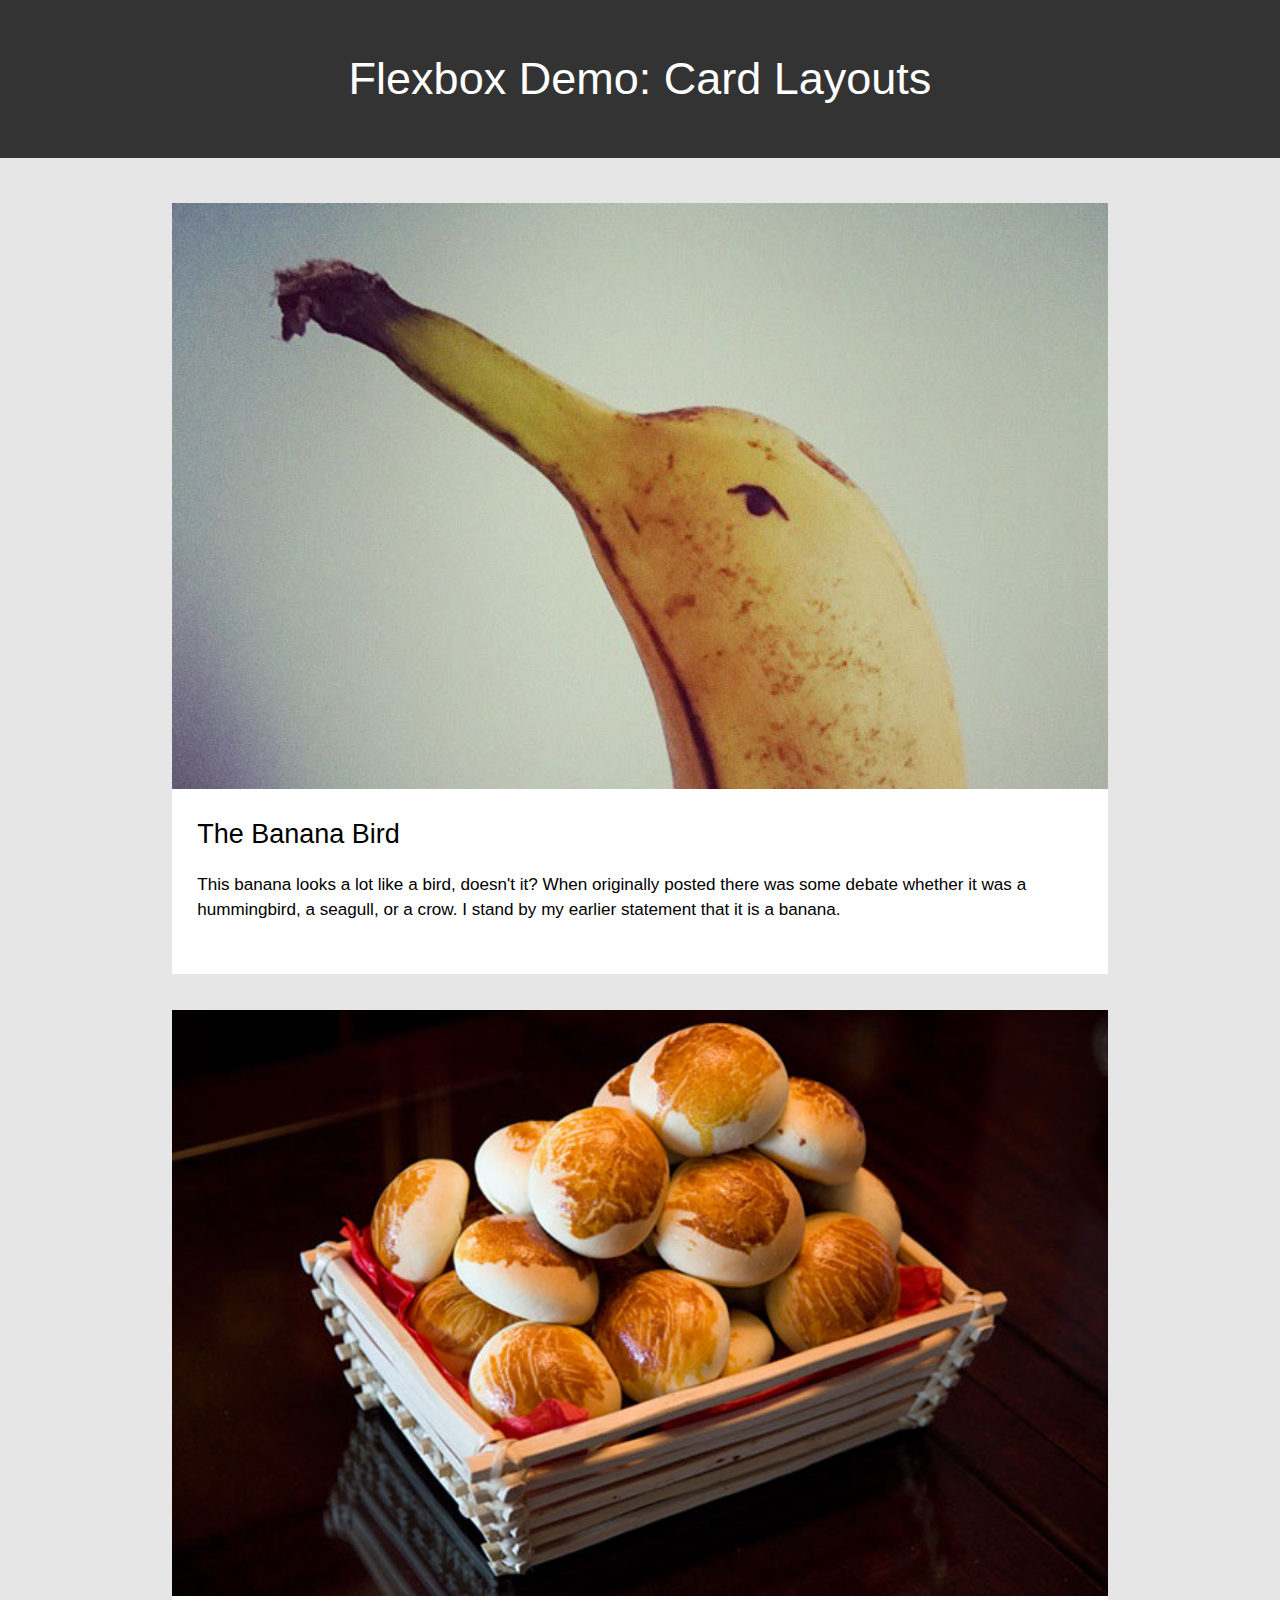
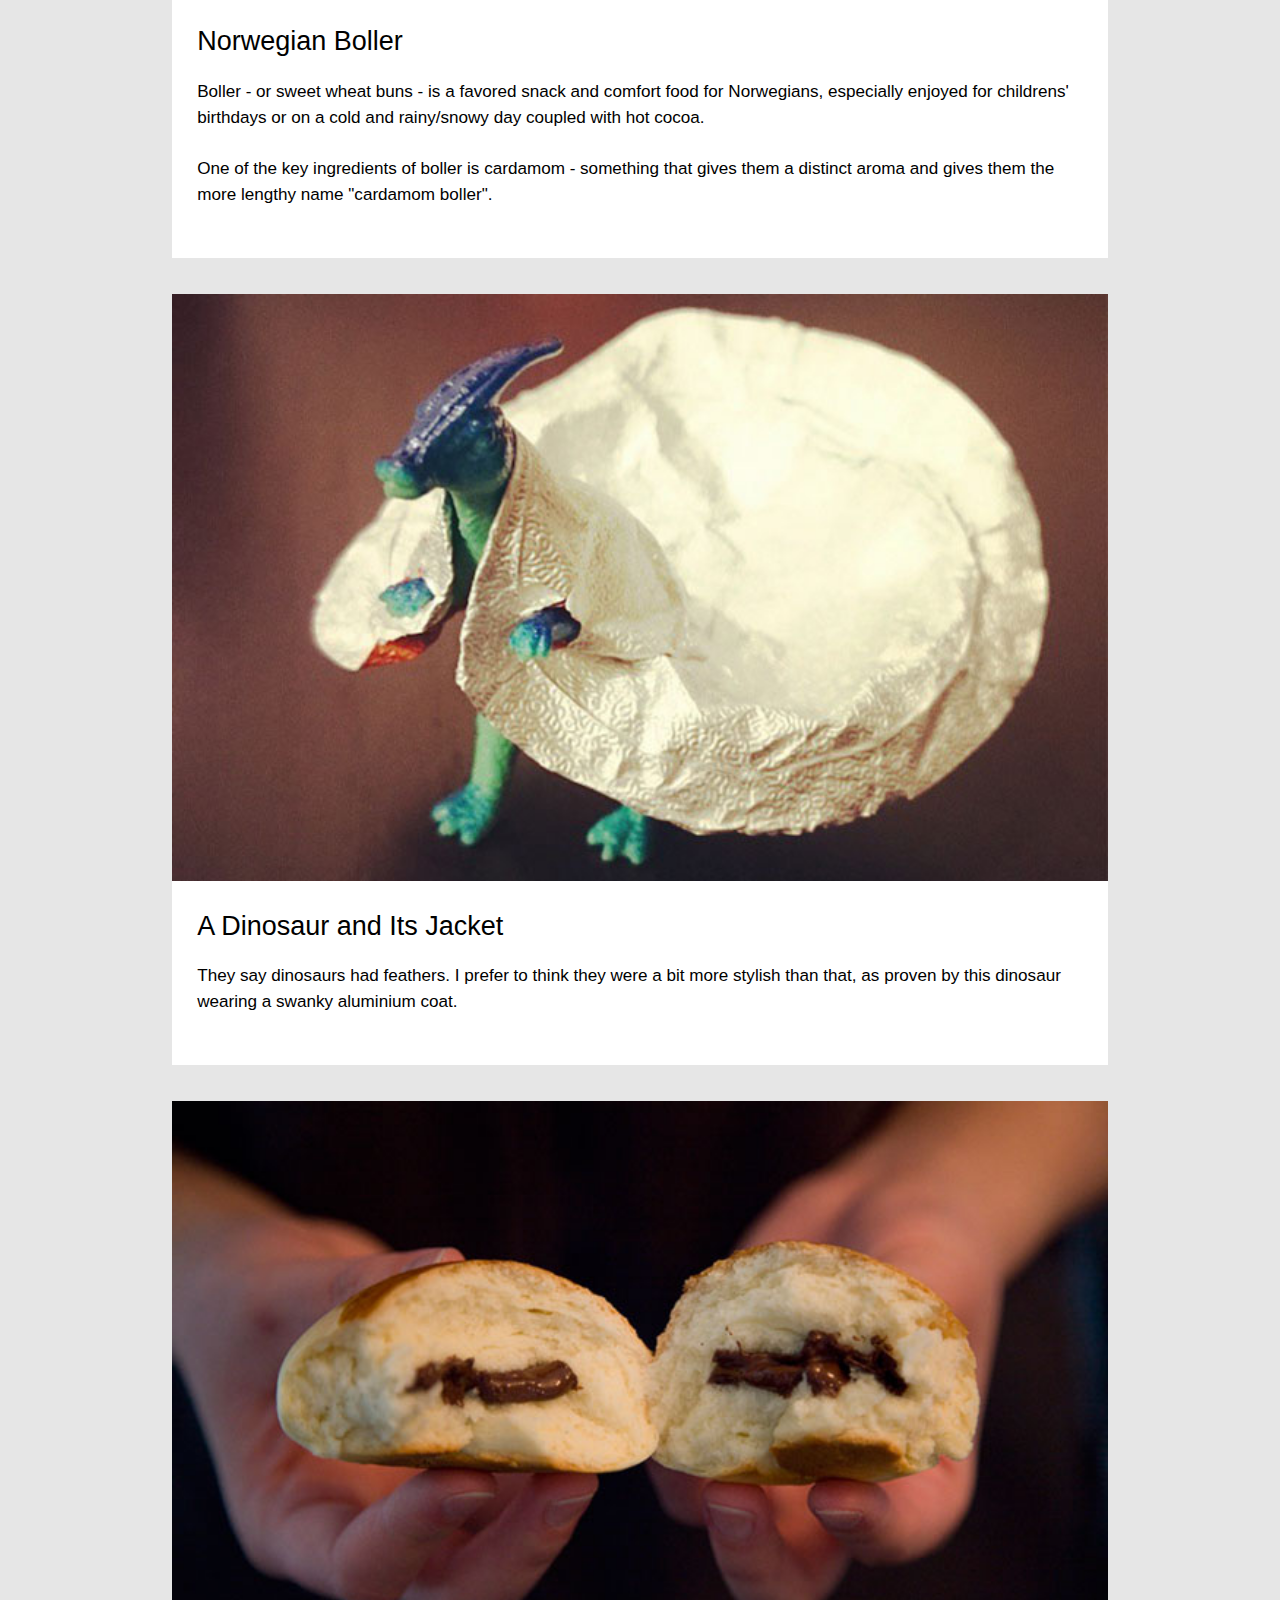
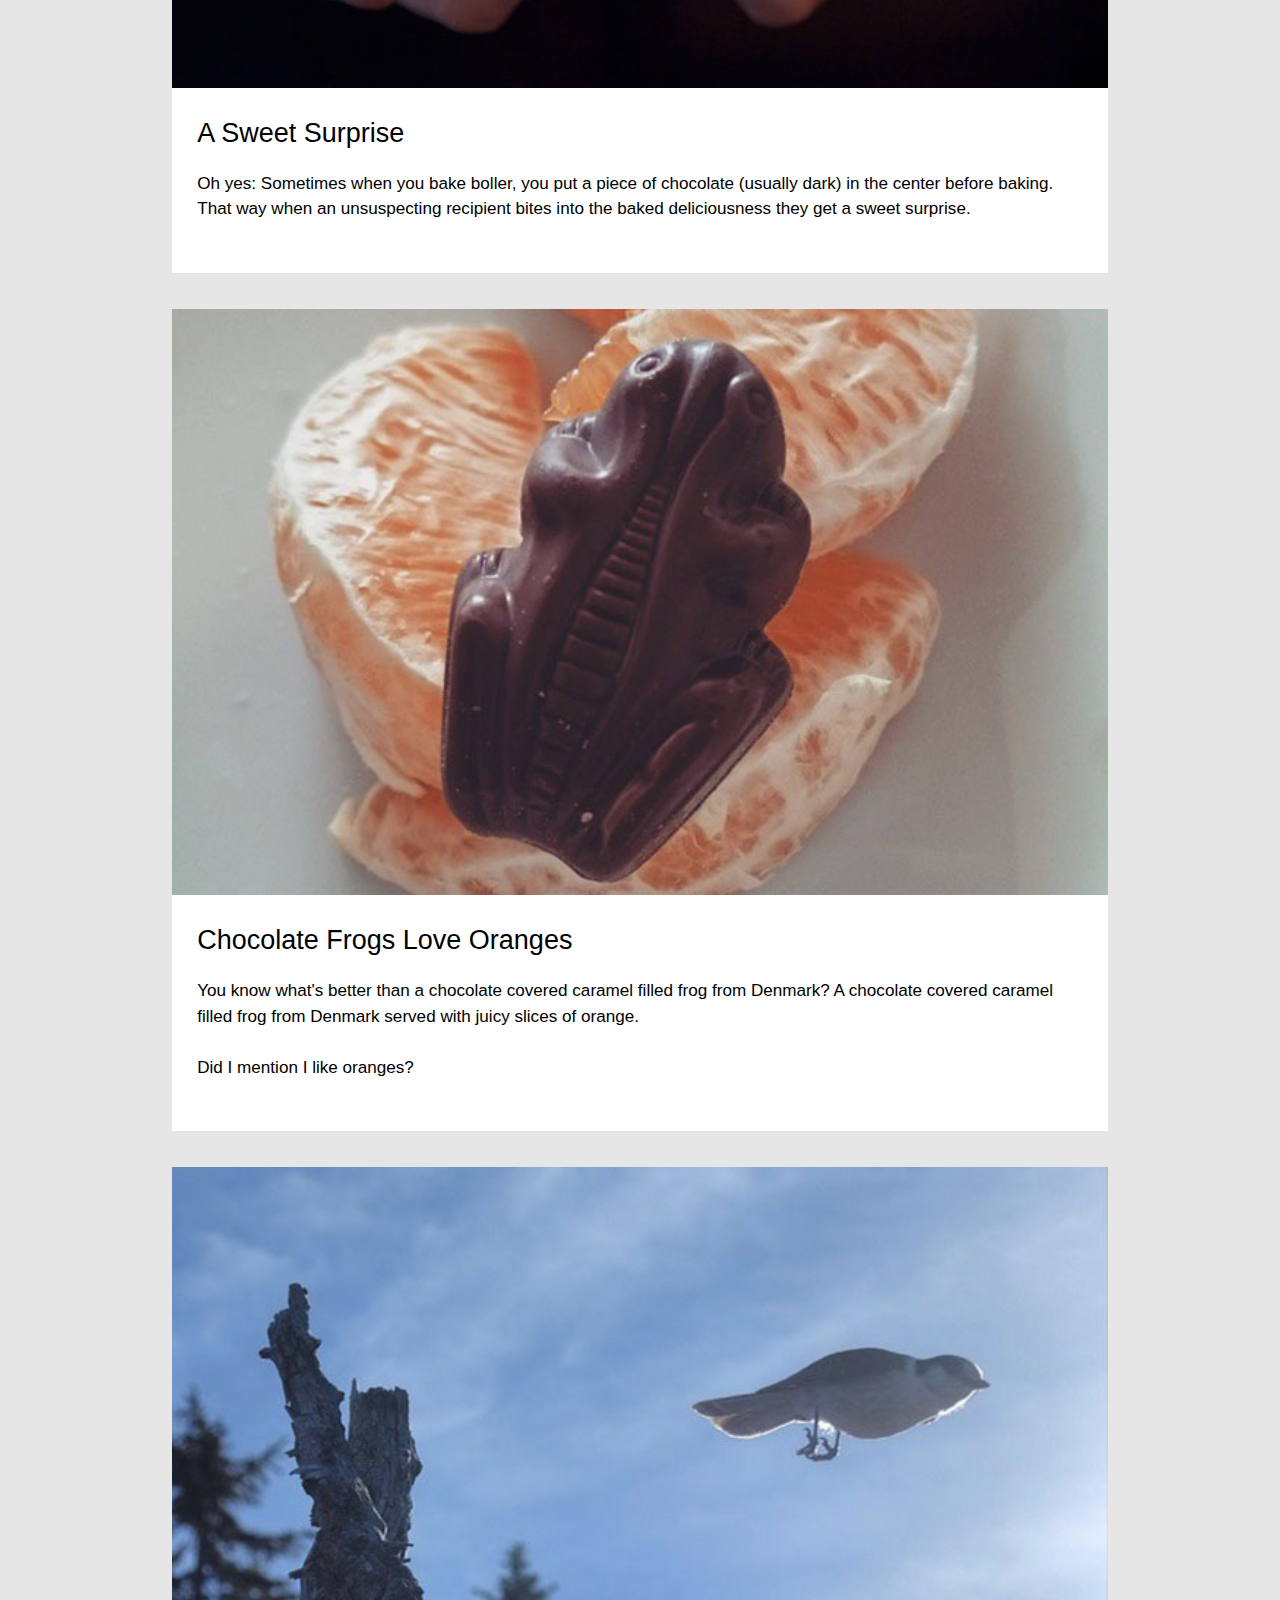
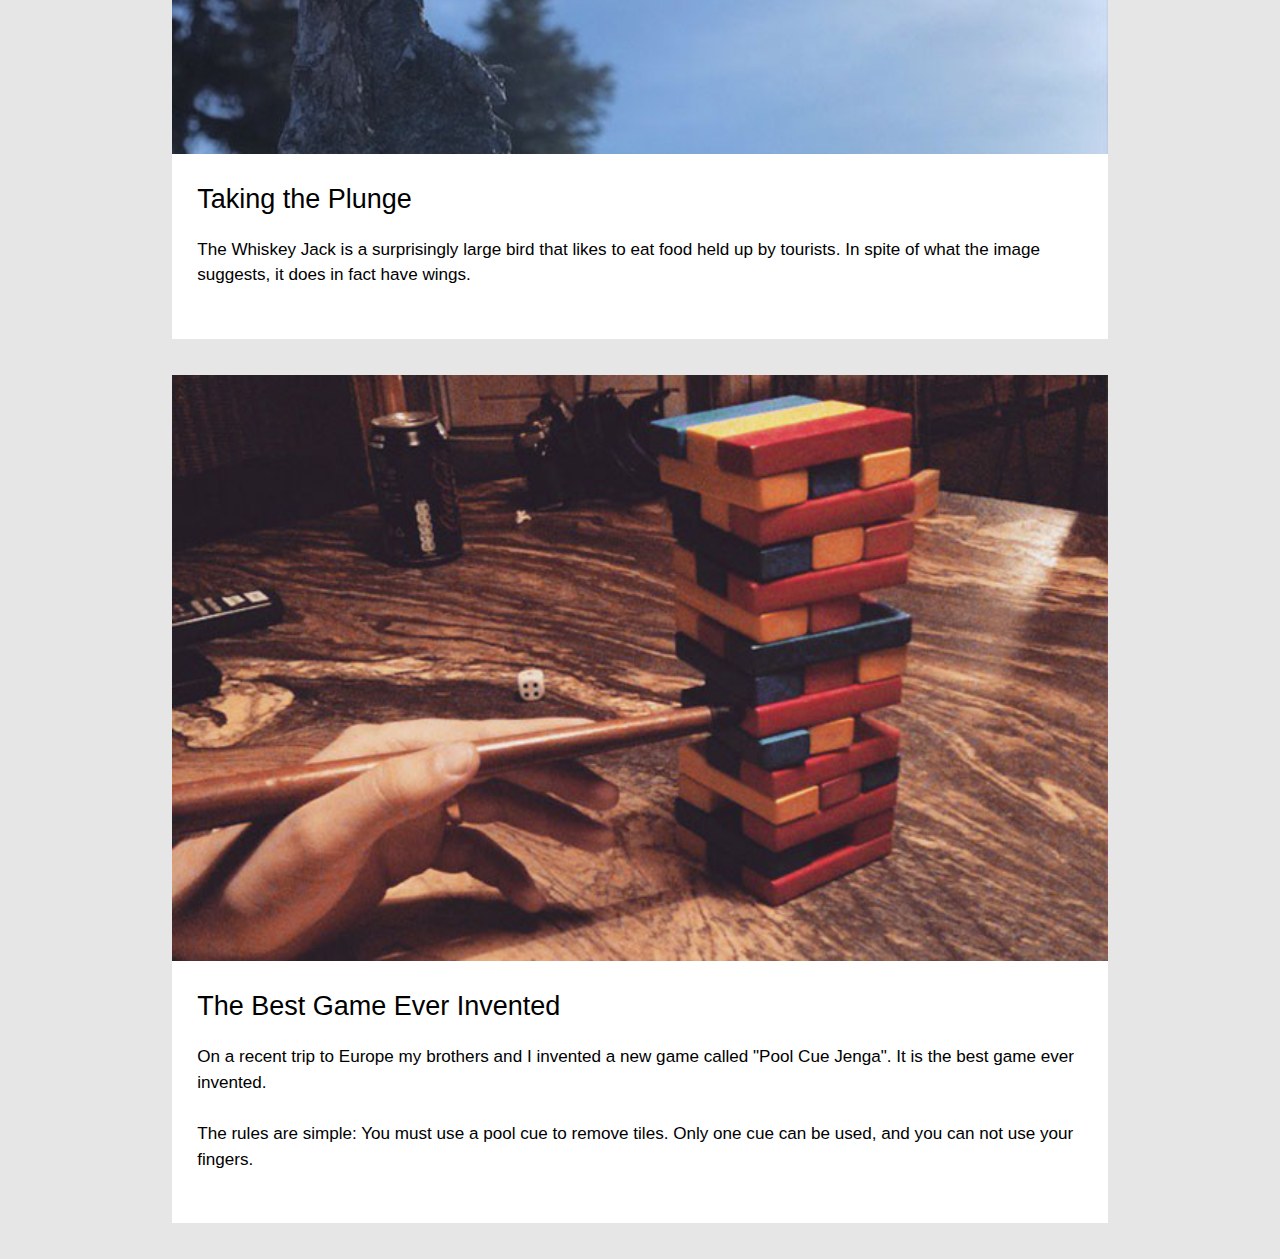
<file: cards/index.html>
<!DOCTYPE html>
<html lang="en-US">
    
<head>
    <meta charset="UTF-8">
    <meta name="viewport" content="width=device-width, initial-scale=1">
        
    <title>Flexbox Card Demos</title>
    <meta name="description" content="Flexible box card-based layout demo from Morten Rand-Hendriksen, staff author at lynda.com"/>
                
    <link rel="stylesheet" href="style-card.css" type="text/css" media="all">
    <link rel="stylesheet" href="http://maxcdn.bootstrapcdn.com/font-awesome/4.3.0/css/font-awesome.min.css">
    
</head>
    
<body>
    <a class="skip-link screen-reader-text" href="#content">Skip to content</a>

    <header class="masthead clear">
        <div class="centered">
            
            <div class="site-branding">
                <h1 class="site-title">Flexbox Demo: Card Layouts</h1>
            </div><!-- .site-title -->
        </div><!-- .centered -->
    </header><!-- .masthead -->
    
    <main class="main-area">
        
        <div class="centered">

            <section class="cards">
                
                <article class="card">
                    <a href="#">
                        <figure class="thumbnail">
                            <img src="images/cropped/banana-wide.jpg" alt="A banana that looks like a bird">
                        </figure>
                        <div class="card-content">
                            <h2>The Banana Bird</h2>
                            <p>This banana looks a lot like a bird, doesn't it? When originally posted there was some debate whether it was a hummingbird, a seagull, or a crow. I stand by my earlier statement that it is a banana.</p>
                        </div><!-- .card-content -->
                    </a>
                </article><!-- .card -->

                <article class="card">
                    <a href="#">
                        <figure class="thumbnail">
                            <img src="images/cropped/boller.jpg" alt="Norwegian boller">
                        </figure>
                        <div class="card-content">
                            <h2>Norwegian Boller</h2>
                            <p>Boller - or sweet wheat buns - is a favored snack and comfort food for Norwegians, especially enjoyed for childrens' birthdays or on a cold and rainy/snowy day coupled with hot cocoa.</p>
                            <p>One of the key ingredients of boller is cardamom - something that gives them a distinct aroma and gives them the more lengthy name "cardamom boller".</p>
                        </div><!-- .card-content -->
                    </a>
                </article><!-- .card -->

                <article class="card">
                    <a href="#">
                        <figure class="thumbnail">
                            <img src="images/cropped/dinosaur-jacket.jpg" alt="A dinosaur wearing an aluminium jacket">
                        </figure>
                        <div class="card-content">
                            <h2>A Dinosaur and Its Jacket</h2>
                            <p>They say dinosaurs had feathers. I prefer to think they were a bit more stylish than that, as proven by this dinosaur wearing a swanky aluminium coat.</p>
                        </div><!-- .card-content -->
                    </a>
                </article><!-- .card -->

                <article class="card">
                    <a href="#">
                        <figure class="thumbnail">
                            <img src="images/cropped/boller-surprise.jpg" alt="Chocolate filled boller">
                        </figure>
                        <div class="card-content">
                            <h2>A Sweet Surprise</h2>
                            <p>Oh yes: Sometimes when you bake boller, you put a piece of chocolate (usually dark) in the center before baking. That way when an unsuspecting recipient bites into the baked deliciousness they get a sweet surprise.</p>
                        </div><!-- .card-content -->
                    </a>
                </article><!-- .card -->

                <article class="card">
                    <a href="#">
                        <figure class="thumbnail">
                            <img src="images/cropped/chocolate-frog.jpg" alt="Chocolate frog on oranges">
                        </figure>
                        <div class="card-content">
                            <h2>Chocolate Frogs Love Oranges</h2>
                            <p>You know what's better than a chocolate covered caramel filled frog from Denmark? A chocolate covered caramel filled frog from Denmark served with juicy slices of orange.</p>
                            <p>Did I mention I like oranges?</p>
                        </div><!-- .card-content -->
                    </a>
                </article><!-- .card -->

                <article class="card">
                    <a href="#">
                        <figure class="thumbnail">
                            <img src="images/cropped/diving-bird.jpg" alt="A whiskey jack taking a dive">
                        </figure>
                        <div class="card-content">
                            <h2>Taking the Plunge</h2>
                            <p>The Whiskey Jack is a surprisingly large bird that likes to eat food held up by tourists. In spite of what the image suggests, it does in fact have wings.</p>
                        </div><!-- .card-content -->
                    </a>
                </article><!-- .card -->

                <article class="card">
                    <a href="#">
                        <figure class="thumbnail">
                            <img src="images/cropped/pool-cue-jenga.jpg" alt="Playing Jenga with pool cues">
                        </figure>
                        <div class="card-content">
                            <h2>The Best Game Ever Invented</h2>
                            <p>On a recent trip to Europe my brothers and I invented a new game called "Pool Cue Jenga". It is the best game ever invented.</p>
                            <p>The rules are simple: You must use a pool cue to remove tiles. Only one cue can be used, and you can not use your fingers.</p>
                        </div><!-- .card-content -->
                    </a>
                </article><!-- .card -->

            </section><!-- .cards -->
           
        </div><!-- .centered -->
        
    </main>
    
</body>

</html>
</file>
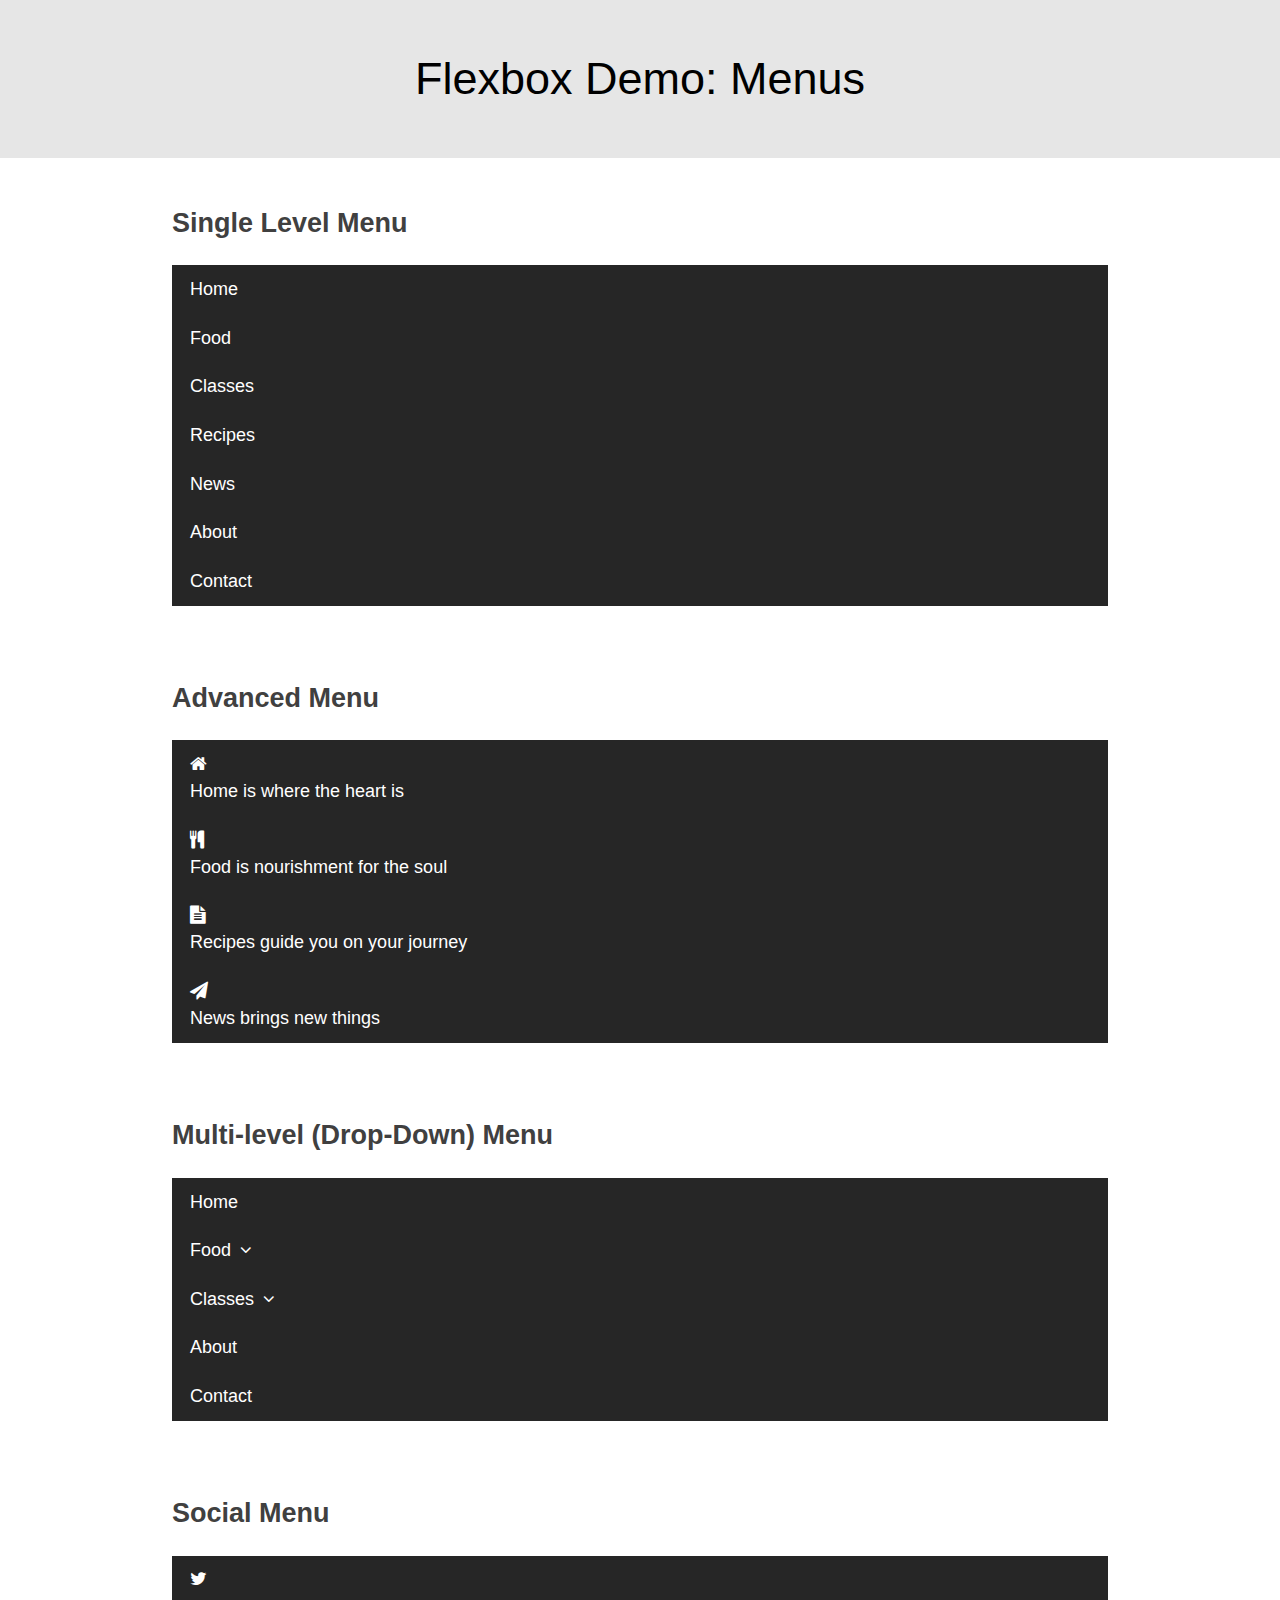
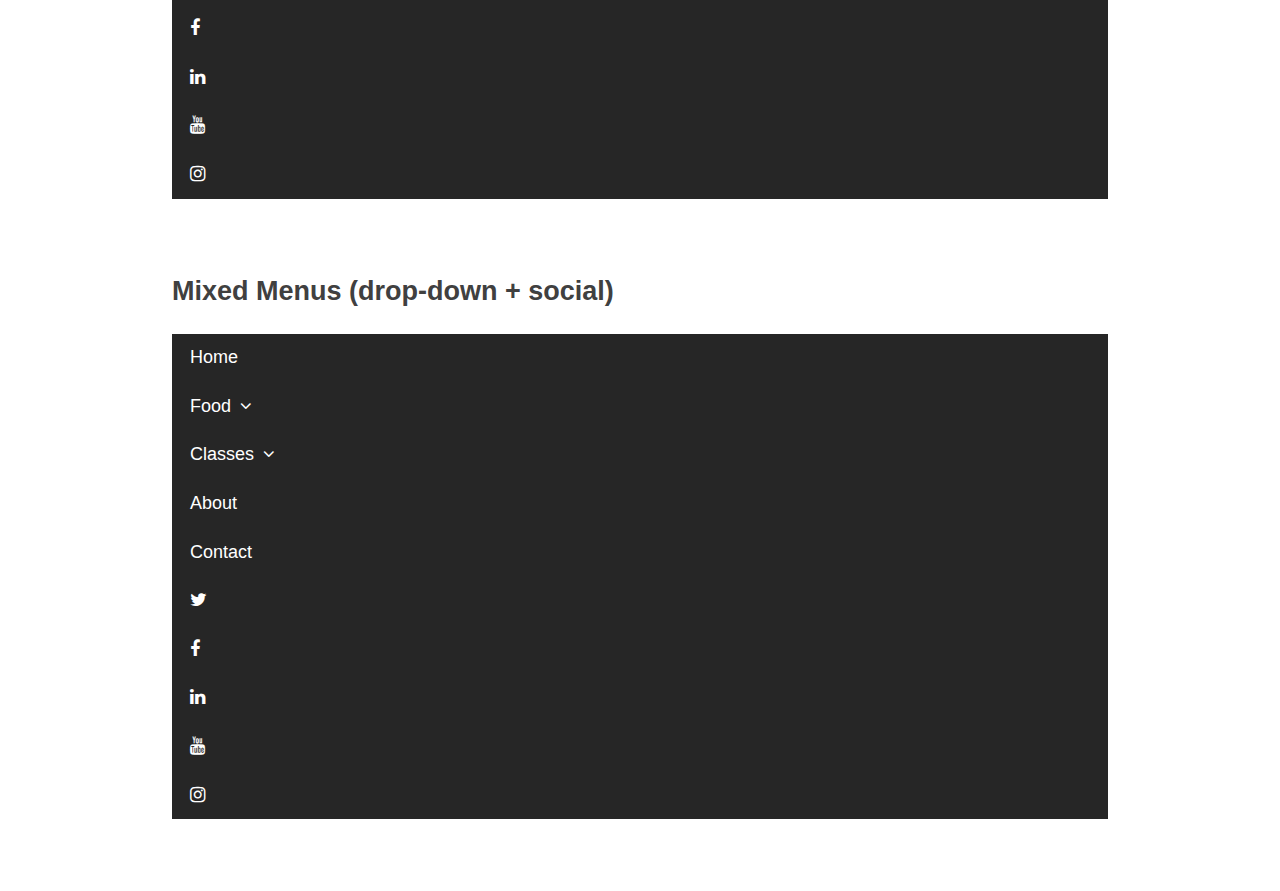
<file: menu/index.html>
<!DOCTYPE html>
<html lang="en-US">

<head>
    <meta charset="UTF-8">
    <meta name="viewport" content="width=device-width, initial-scale=1">

    <title>Flexbox Menu Demos</title>
    <meta name="description" content="Various flexible box menu demos from Morten Rand-Hendriksen, staff author at lynda.com"/>

    <link rel="stylesheet" href="style-menus.css" type="text/css" media="all">
    <link rel="stylesheet" href="http://maxcdn.bootstrapcdn.com/font-awesome/4.3.0/css/font-awesome.min.css">

</head>

<body>
    <a class="skip-link screen-reader-text" href="#content">Skip to content</a>

    <header class="masthead clear">
        <div class="centered">
            <div class="site-branding">
                <h1 class="site-title">Flexbox Demo: Menus</h1>
            </div><!-- .site-title -->
        </div><!-- .centered -->
    </header><!-- .masthead -->

    <main class="main-area">

        <div class="centered">

            <section class="menu-section">
                <h2 class="menu-heading">Single Level Menu</h2>
                <nav id="single-nav" class="single-nav menu" role="navigation">
                    <ul>
                        <li><a href="#">Home</a></li>
                        <li><a href="#">Food</a></li>
                        <li><a href="#">Classes</a></li>
                        <li><a href="#">Recipes</a></li>
                        <li><a href="#">News</a></li>
                        <li><a href="#">About</a></li>
                        <li><a href="#">Contact</a></li>
                    </ul>
                </nav><!-- #single-nav .single-nav -->
            </section><!-- menu-section -->

            <section class="menu-section">
                <h2 class="menu-heading">Advanced Menu</h2>
                <nav id="advanced-nav" class="advanced-nav menu" role="navigation">
                    <ul>
                        <li>
                            <a href="#">
                                <div class="icon">
                                    <i class="fa fa-home"></i>
                                </div>
                                <div class="button-text">
                                    Home
                                    <span>is where the heart is</span>
                                </div>
                            </a>
                        </li>
                        <li>
                            <a href="#">
                                <div class="icon">
                                    <i class="fa fa-cutlery"></i>
                                </div>
                                <div class="button-text">
                                    Food
                                    <span>is nourishment for the soul</span>
                                </div>
                            </a>
                        </li>

                        <li>
                            <a href="#">
                                <div class="icon">
                                    <i class="fa fa-file-text"></i>
                                </div>
                                <div class="button-text">
                                    Recipes
                                    <span>guide you on your journey</span>
                                </div>
                            </a>
                        </li>
                        <li>
                            <a href="#">
                                <div class="icon">
                                    <i class="fa fa-paper-plane"></i>
                                </div>
                                <div class="button-text">
                                    News
                                    <span>brings new things</span>
                                </div>
                            </a>
                        </li>
                    </ul>
                </nav><!-- #advanced-nav .advanced-nav -->
            </section><!-- .menu-section -->

            <section class="menu-section">
                <h2 class="menu-heading">Multi-level (Drop-Down) Menu</h2>
                <nav id="multi-level-nav" class="multi-level-nav menu" role="navigation">
                    <ul>
                        <li><a href="#">Home</a></li>
                        <li class="has-children">
                            <a href="#">Food<button class="dropdown-toggle" aria-expanded="false"><span class="screen-reader-text">Expand child menu</span></button></a>
                            <ul class="sub-menu">
                                <li><a href="#">Chef for Hire</a></li>
                                <li><a href="#">Catering</a></li>
                                <li><a href="#">Restaurant</a></li>
                            </ul>
                        </li>
                        <li class="has-children">
                            <a href="#">Classes<button class="dropdown-toggle" aria-expanded="false"><span class="screen-reader-text">Expand child menu</span></button></a>
                            <ul class="sub-menu">
                                <li><a href="#">Class Schedule</a></li>
                                <li><a href="#">Register</a></li>
                                <li><a href="#">Breakfast Class</a></li>
                                <li><a href="#">Brunch Class</a></li>
                                <li><a href="#">Lunch Class</a></li>
                                <li><a href="#">Dinner Class</a></li>
                                <li><a href="#">Dessert Class</a></li>
                                <li><a href="#">Baking Class</a></li>
                                <li><a href="#">Canning Class</a></li>
                                <li><a href="#">Shopping Class</a></li>
                                <li><a href="#">Tools Class</a></li>
                            </ul>
                        </li>
                        <li><a href="#">About</a>
                            <ul class="sub-menu">
                                <li><a href="#">The Eat Story</a></li>
                                <li><a href="#">Meet the Chef</a></li>
                                <li><a href="#">Meet the Team</a></li>
                                <li><a href="#">Our Vendors</a></li>
                                <li><a href="#">Legal</a></li>
                            </ul>
                        </li>
                        <li><a href="#">Contact</a></li>
                    </ul>
                </nav><!-- #multi-level-nav .multi-level-nav -->
            </section><!-- .menu-section -->


            <section class="menu-section">
                <h2 class="menu-heading">Social Menu</h2>
                <nav id="social-menu" class="social-menu menu" role="navigation">
                    <ul>
                        <li><a href="http://twitter.com"><span class="screen-reader-text">Twitter</span></a></li>
                        <li><a href="http://facebook.com"><span class="screen-reader-text">Facebook</span></a></li>
                        <li><a href="http://linkedin.com"><span class="screen-reader-text">LinkedIn</span></a></li>
                        <li><a href="http://youtube.com"><span class="screen-reader-text">YouTube</span></a></li>
                        <li><a href="http://instagram.com"><span class="screen-reader-text">Instagram</span></a></li>
                    </ul>
                </nav><!-- .social-menu -->
            </section><!-- .menu-section -->

            <section class="menu-section">
                <h2 class="menu-heading">Mixed Menus (drop-down &#43; social)</h2>
                <div class="nav-mixed menu">
                    <nav id="multi-level-nav" class="multi-level-nav" role="navigation">
                        <ul>
                            <li><a href="#">Home</a></li>
                            <li class="has-children">
                                <a href="#">Food<button class="dropdown-toggle" aria-expanded="false"><span class="screen-reader-text">Expand child menu</span></button></a>
                                <ul class="sub-menu">
                                    <li><a href="#">Chef for Hire</a></li>
                                    <li><a href="#">Catering</a></li>
                                    <li><a href="#">Restaurant</a></li>
                                </ul>
                            </li>
                            <li class="has-children">
                                <a href="#">Classes<button class="dropdown-toggle" aria-expanded="false"><span class="screen-reader-text">Expand child menu</span></button></a>
                                <ul class="sub-menu">
                                    <li><a href="#">Class Schedule</a></li>
                                    <li><a href="#">Register</a></li>
                                    <li><a href="#">Breakfast Class</a></li>
                                    <li><a href="#">Brunch Class</a></li>
                                    <li><a href="#">Lunch Class</a></li>
                                    <li><a href="#">Dinner Class</a></li>
                                    <li><a href="#">Dessert Class</a></li>
                                    <li><a href="#">Baking Class</a></li>
                                    <li><a href="#">Canning Class</a></li>
                                    <li><a href="#">Shopping Class</a></li>
                                    <li><a href="#">Tools Class</a></li>
                                </ul>
                            </li>
                            <li><a href="#">About</a>
                                <ul class="sub-menu">
                                    <li><a href="#">The Eat Story</a></li>
                                    <li><a href="#">Meet the Chef</a></li>
                                    <li><a href="#">Meet the Team</a></li>
                                    <li><a href="#">Our Vendors</a></li>
                                    <li><a href="#">Legal</a></li>
                                </ul>
                            </li>
                            <li><a href="#">Contact</a></li>
                        </ul>
                    </nav><!-- #multi-level-nav .multi-level-nav -->

                    <nav id="social-menu" class="social-menu" role="navigation">
                        <ul>
                            <li><a href="http://twitter.com"><span class="screen-reader-text">Twitter</span></a></li>
                            <li><a href="http://facebook.com"><span class="screen-reader-text">Facebook</span></a></li>
                            <li><a href="http://linkedin.com"><span class="screen-reader-text">LinkedIn</span></a></li>
                            <li><a href="http://youtube.com"><span class="screen-reader-text">YouTube</span></a></li>
                            <li><a href="http://instagram.com"><span class="screen-reader-text">Instagram</span></a></li>
                        </ul>
                    </nav><!-- .social-menu -->
                </div><!-- .mixed-menu -->
            </section><!-- .menu-section -->

        </div><!-- .centered -->

    </main>

    <footer class="footer-area">
        <div class="centered">

        </div><!-- .centered -->
    </footer>

    <script type="text/javascript" src="JS/libs/jquery-2.1.3.min.js"></script>
    <script type="text/javascript" src="JS/menu-toggle.js"></script>
</body>

</html>
</file>
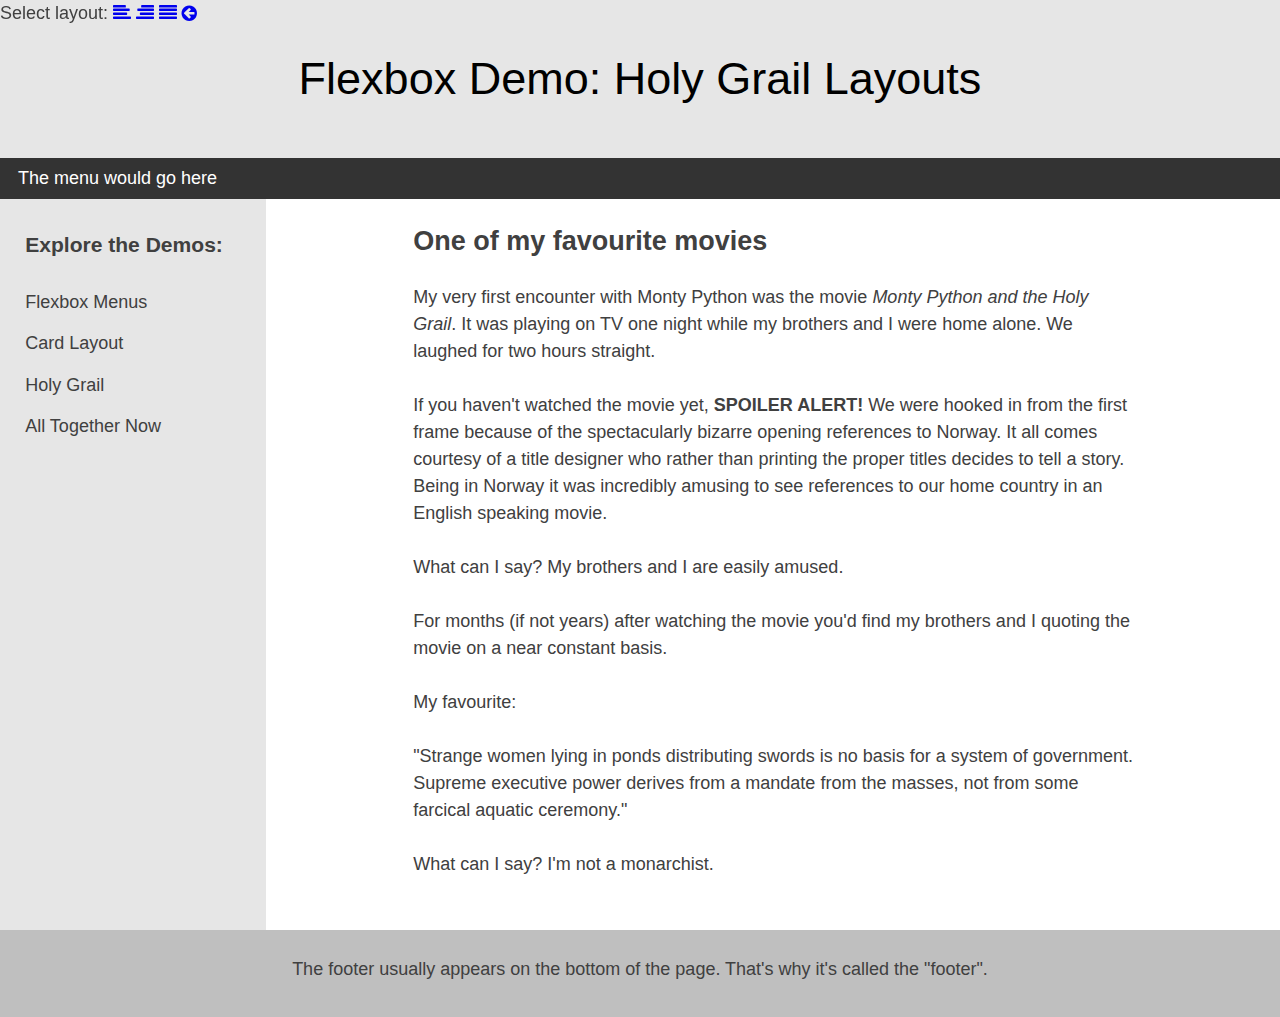
<file: santo-greal/index.html>
<!DOCTYPE html>
<html lang="en-US">

<head>
    <meta charset="UTF-8">
    <meta name="viewport" content="width=device-width, initial-scale=1">

    <title>Flexbox Holy Grail Demo</title>
    <meta name="description" content="Flexible box holy grail layout demo from Morten Rand-Hendriksen, staff author at lynda.com"/>
    <link rel="stylesheet" href="https://cdnjs.cloudflare.com/ajax/libs/animate.css/3.5.2/animate.min.css">
    <link rel="stylesheet" href="style-holy-grail.css" type="text/css" media="all">
    <link rel="stylesheet" href="http://maxcdn.bootstrapcdn.com/font-awesome/4.3.0/css/font-awesome.min.css">

</head>

<body>
    <a class="skip-link screen-reader-text" href="#content">Skip to content</a>
    <div class="outer-wrap">

    <header class="masthead">
        <div class="sidebar-switcher">
            Select layout: <a href="#" class="sidebar-left-toggle"><i class="fa fa-align-left"></i><span class="screen-reader-text">Move sidebar to the left</span></a> <a href="#" class="sidebar-right-toggle"><i class="fa fa-align-right"></i><span class="screen-reader-text">Move sidebar to the right</span></a> <a  href="#" class="no-sidebar-toggle"><i class="fa fa-align-justify"></i><span class="screen-reader-text">Remove sidebar</span></a>  <a href="#" class="hide-sidebar-toggle"><i  id='icon' class="fa fa-arrow-circle-right"></i><span class="screen-reader-text">Remove sidebar</span></a>
        </div><!-- .sidebar-switcher -->

        <div class="centered">
            <div class="site-branding">
                <h1 class="site-title">Flexbox Demo: Holy Grail Layouts</h1>
            </div><!-- .site-title -->
        </div><!-- .centered -->
        <nav class="main-menu">
            The menu would go here
        </nav>
    </header><!-- .masthead -->

    <div class="content">
        <main class="main-area">
            <article class="post-content">
                <h2>One of my favourite movies</h2>
                <p>My very first encounter with Monty Python was the movie <em>Monty Python and the Holy Grail</em>. It was playing on TV one night while my brothers and I were home alone. We laughed for two hours straight.</p>
                <p>If you haven't watched the movie yet, <strong>SPOILER ALERT!</strong> We were hooked in from the first frame because of the spectacularly bizarre opening references to Norway. It all comes courtesy of a title designer who rather than printing the proper titles decides to tell a story. Being in Norway it was incredibly amusing to see references to our home country in an English speaking movie.</p>
                <p>What can I say? My brothers and I are easily amused.</p>
                <p>For months (if not years) after watching the movie you'd find my brothers and I quoting the movie on a near constant basis.</p>
                <p>My favourite:</p>
                <p>"Strange women lying in ponds distributing swords is no basis for a system of government. Supreme executive power derives from a mandate from the masses, not from some farcical aquatic ceremony."</p>
                <p>What can I say? I'm not a monarchist.</p>
            </article>
        </main>

        <div class="sidebar">
            <div class="squish-container">
            <h3>Explore the Demos:</h3>
            <nav class="example-menu">
                <ul>
                    <li><a href="menus.html">Flexbox Menus</a></li>
                    <li><a href="card-layout.html">Card Layout</a></li>
                    <li><a href="holy-grail.html">Holy Grail</a></li>
                    <li><a href="all-togehter.html">All Together Now</a></li>
                </ul>
            </nav><!-- .example-menu -->
            </div>
        </div><!-- .sidebar -->
    </div><!-- .content -->

    <footer class="footer-area">
        <p>The footer usually appears on the bottom of the page. That's why it's called the "footer".</p>
    </footer>

    </div><!-- .outer-wrap -->

    <script type="text/javascript" src="../JS/libs/jquery-2.1.3.min.js"></script>
    <script type="text/javascript" src="../JS/sidebar-switcher.js"></script>

</body>

</html>
</file>
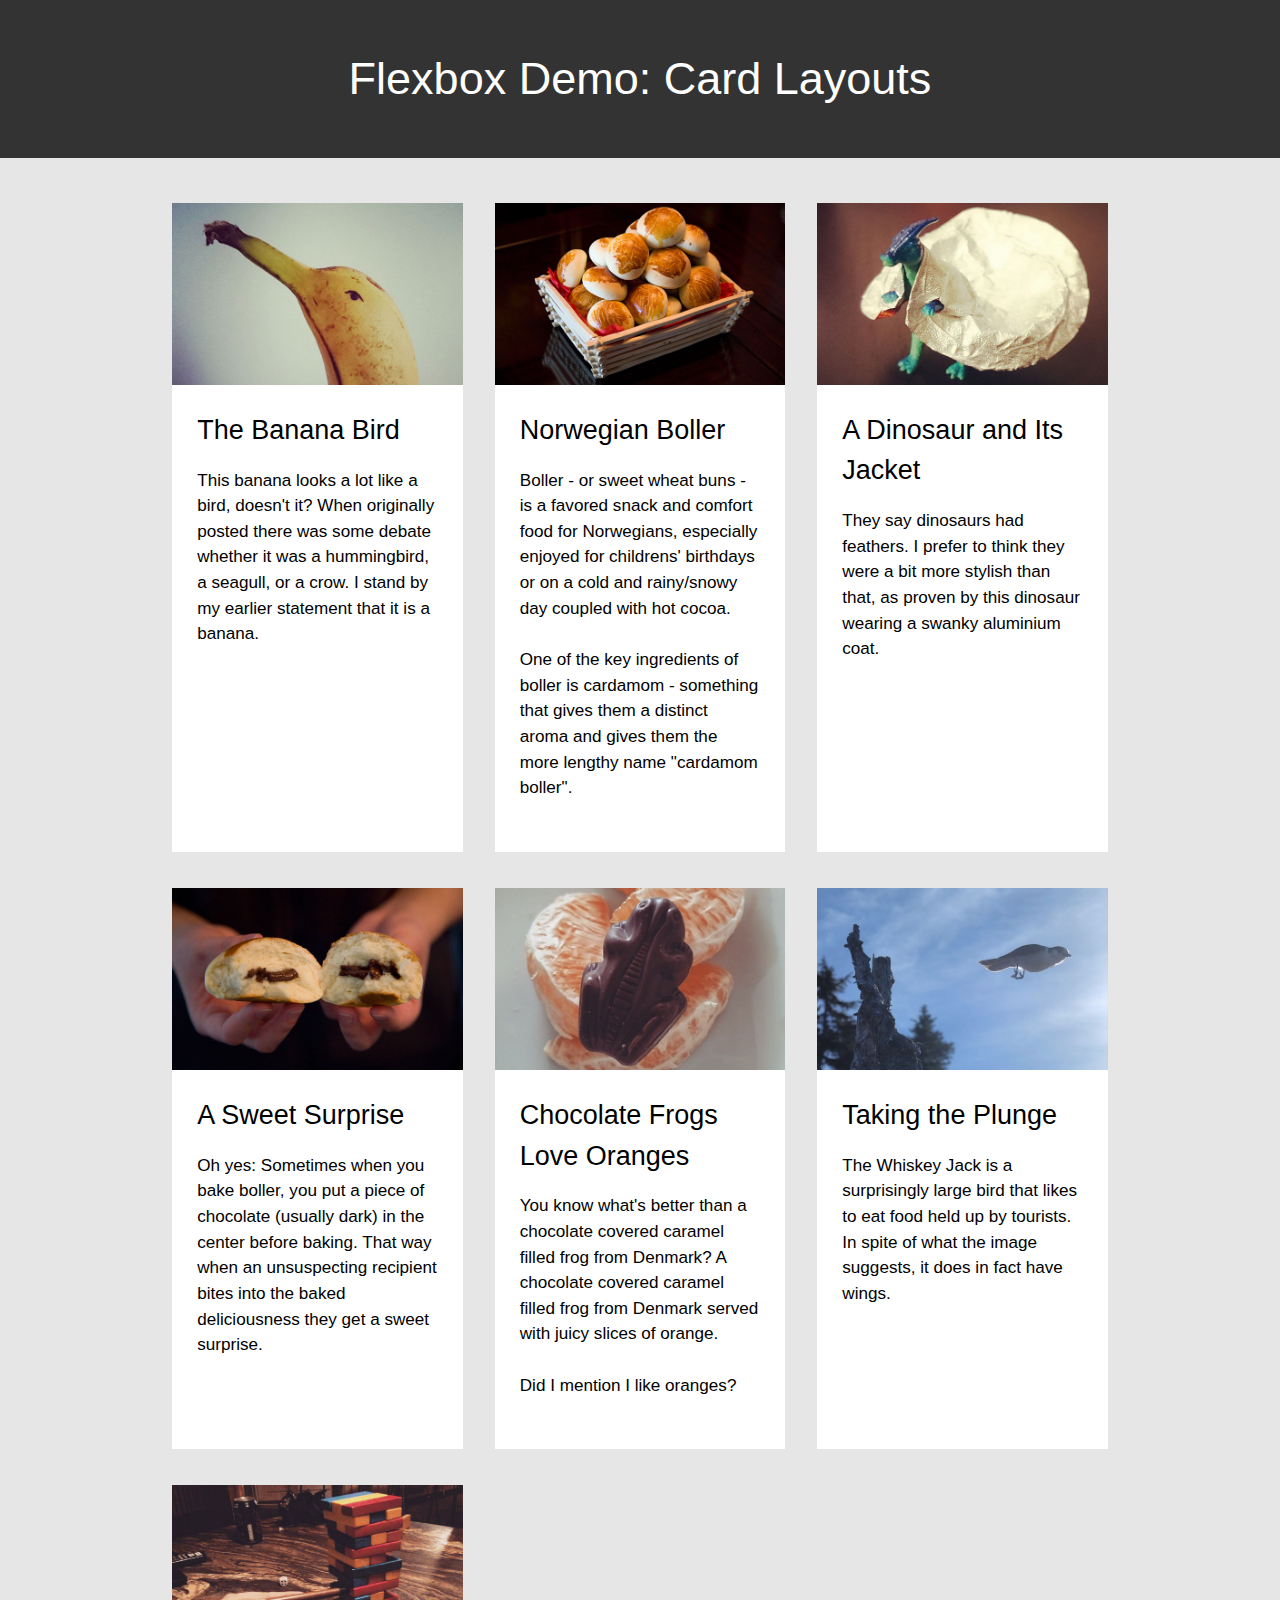
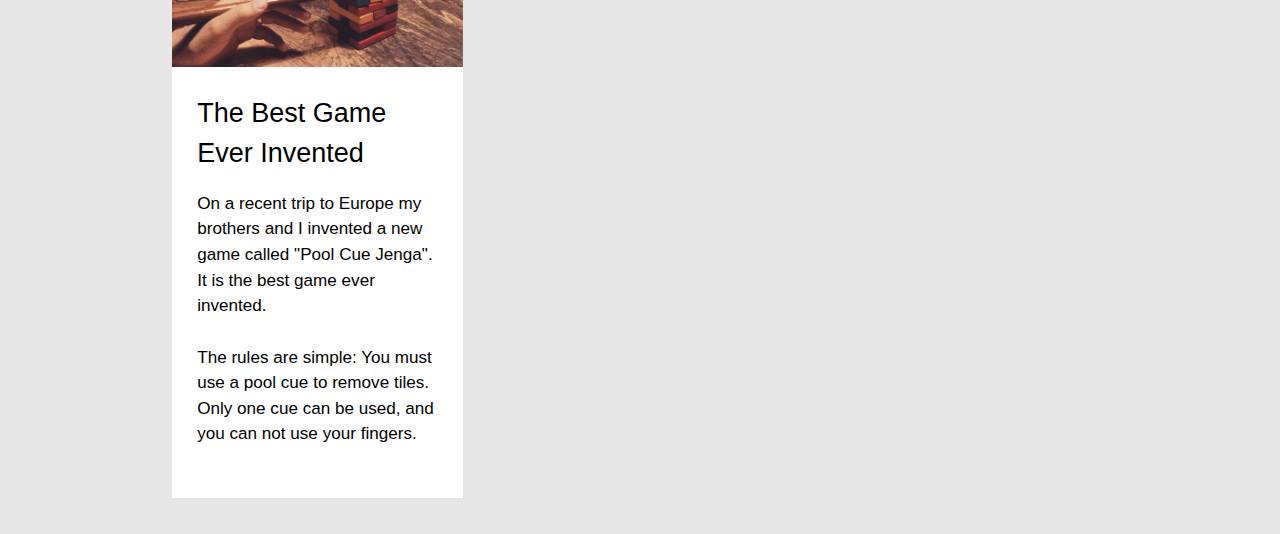
<file: full-site/card-layout.html>
<!DOCTYPE html>
<html lang="en-US">
    
<head>
    <meta charset="UTF-8">
    <meta name="viewport" content="width=device-width, initial-scale=1">
        
    <title>Flexbox Card Demos</title>
    <meta name="description" content="Flexible box card-based layout demo from Morten Rand-Hendriksen, staff author at lynda.com"/>
                
    <link rel="stylesheet" href="style-card.css" type="text/css" media="all">
    <link rel="stylesheet" href="http://maxcdn.bootstrapcdn.com/font-awesome/4.3.0/css/font-awesome.min.css">
    
</head>
    
<body>
    <a class="skip-link screen-reader-text" href="#content">Skip to content</a>

    <header class="masthead clear">
        <div class="centered">
            
            <div class="site-branding">
                <h1 class="site-title">Flexbox Demo: Card Layouts</h1>
            </div><!-- .site-title -->
        </div><!-- .centered -->
    </header><!-- .masthead -->
    
    <main class="main-area">
        
        <div class="centered">

            <section class="cards">
                
                <article class="card">
                    <a href="#">
                        <picture class="thumbnail">
                            <img src="images/cropped/banana-wide.jpg" alt="A banana that looks like a bird">
                        </picture>
                        <div class="card-content">
                            <h2>The Banana Bird</h2>
                            <p>This banana looks a lot like a bird, doesn't it? When originally posted there was some debate whether it was a hummingbird, a seagull, or a crow. I stand by my earlier statement that it is a banana.</p>
                        </div><!-- .card-content -->
                    </a>
                </article><!-- .card -->

                <article class="card">
                    <a href="#">
                        <picture class="thumbnail">
                            <img src="images/cropped/boller.jpg" alt="Norwegian boller">
                        </picture>
                        <div class="card-content">
                            <h2>Norwegian Boller</h2>
                            <p>Boller - or sweet wheat buns - is a favored snack and comfort food for Norwegians, especially enjoyed for childrens' birthdays or on a cold and rainy/snowy day coupled with hot cocoa.</p>
                            <p>One of the key ingredients of boller is cardamom - something that gives them a distinct aroma and gives them the more lengthy name "cardamom boller".</p>
                        </div><!-- .card-content -->
                    </a>
                </article><!-- .card -->

                <article class="card">
                    <a href="#">
                        <picture class="thumbnail">
                            <img src="images/cropped/dinosaur-jacket.jpg" alt="A dinosaur wearing an aluminium jacket">
                        </picture>
                        <div class="card-content">
                            <h2>A Dinosaur and Its Jacket</h2>
                            <p>They say dinosaurs had feathers. I prefer to think they were a bit more stylish than that, as proven by this dinosaur wearing a swanky aluminium coat.</p>
                        </div><!-- .card-content -->
                    </a>
                </article><!-- .card -->

                <article class="card">
                    <a href="#">
                        <picture class="thumbnail">
                            <img src="images/cropped/boller-surprise.jpg" alt="Chocolate filled boller">
                        </picture>
                        <div class="card-content">
                            <h2>A Sweet Surprise</h2>
                            <p>Oh yes: Sometimes when you bake boller, you put a piece of chocolate (usually dark) in the center before baking. That way when an unsuspecting recipient bites into the baked deliciousness they get a sweet surprise.</p>
                        </div><!-- .card-content -->
                    </a>
                </article><!-- .card -->

                <article class="card">
                    <a href="#">
                        <picture class="thumbnail">
                            <img src="images/cropped/chocolate-frog.jpg" alt="Chocolate frog on oranges">
                        </picture>
                        <div class="card-content">
                            <h2>Chocolate Frogs Love Oranges</h2>
                            <p>You know what's better than a chocolate covered caramel filled frog from Denmark? A chocolate covered caramel filled frog from Denmark served with juicy slices of orange.</p>
                            <p>Did I mention I like oranges?</p>
                        </div><!-- .card-content -->
                    </a>
                </article><!-- .card -->

                <article class="card">
                    <a href="#">
                        <picture class="thumbnail">
                            <img src="images/cropped/diving-bird.jpg" alt="A whiskey jack taking a dive">
                        </picture>
                        <div class="card-content">
                            <h2>Taking the Plunge</h2>
                            <p>The Whiskey Jack is a surprisingly large bird that likes to eat food held up by tourists. In spite of what the image suggests, it does in fact have wings.</p>
                        </div><!-- .card-content -->
                    </a>
                </article><!-- .card -->

                <article class="card">
                    <a href="#">
                        <picture class="thumbnail">
                            <img src="images/cropped/pool-cue-jenga.jpg" alt="Playing Jenga with pool cues">
                        </picture>
                        <div class="card-content">
                            <h2>The Best Game Ever Invented</h2>
                            <p>On a recent trip to Europe my brothers and I invented a new game called "Pool Cue Jenga". It is the best game ever invented.</p>
                            <p>The rules are simple: You must use a pool cue to remove tiles. Only one cue can be used, and you can not use your fingers.</p>
                        </div><!-- .card-content -->
                    </a>
                </article><!-- .card -->

            </section><!-- .cards -->
           
        </div><!-- .centered -->
        
    </main>
    
    <footer class="footer-area">
        <div class="centered">
            
        </div><!-- .centered -->
    </footer>
    
</body>

</html>
</file>
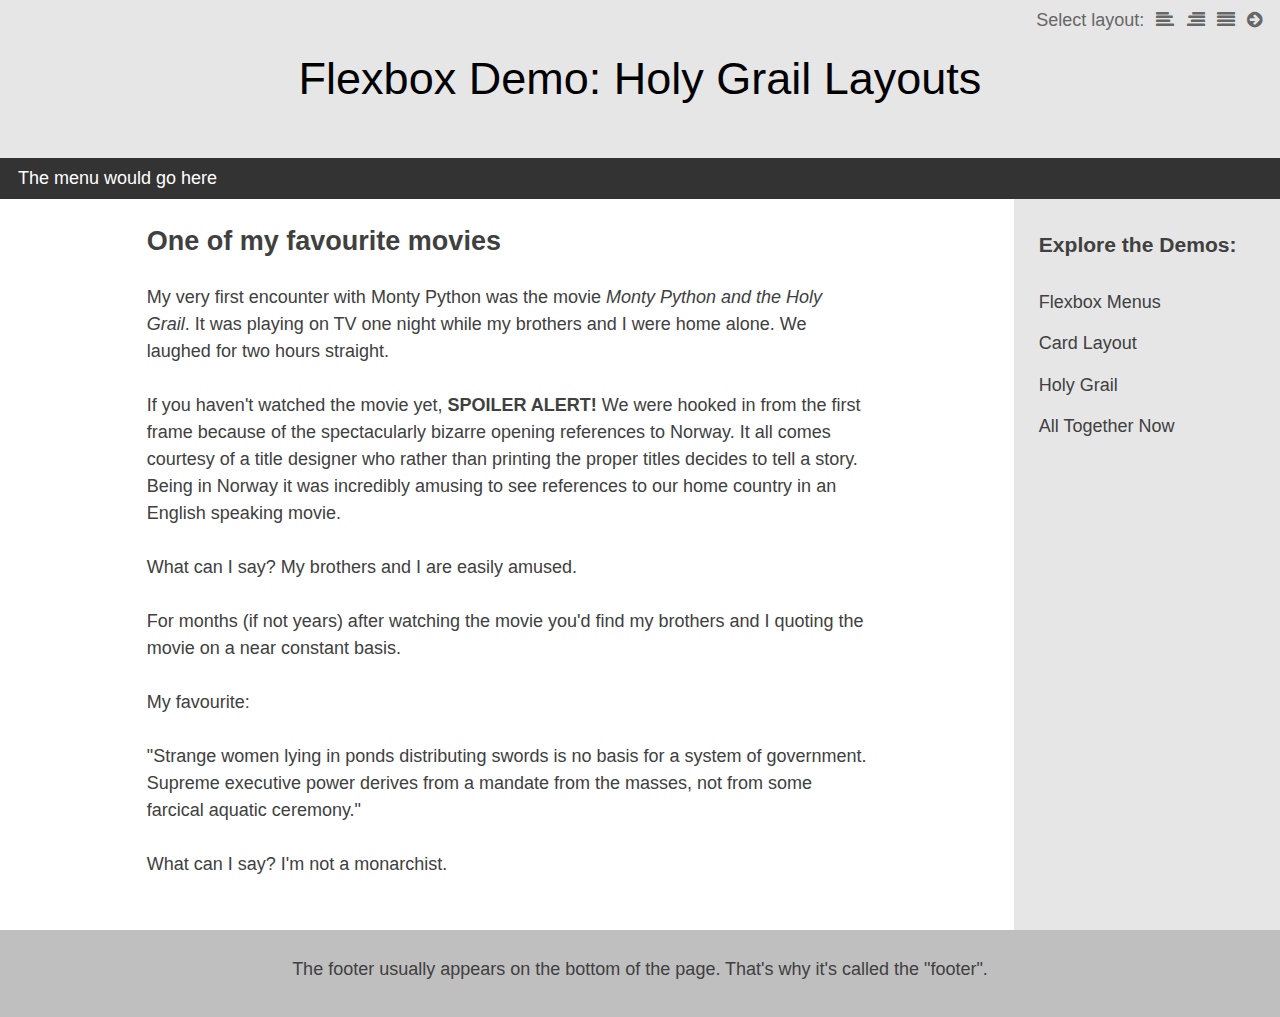
<file: full-site/holy-grail.htm>
<!DOCTYPE html>
<html lang="en-US">
    
<head>
    <meta charset="UTF-8">
    <meta name="viewport" content="width=device-width, initial-scale=1">
        
    <title>Flexbox Holy Grail Demo</title>
    <meta name="description" content="Flexible box holy grail layout demo from Morten Rand-Hendriksen, staff author at lynda.com"/>
                
    <link rel="stylesheet" href="style-holy-grail.css" type="text/css" media="all">
    <link rel="stylesheet" href="http://maxcdn.bootstrapcdn.com/font-awesome/4.3.0/css/font-awesome.min.css">
    
</head>
    
<body>
    <a class="skip-link screen-reader-text" href="#content">Skip to content</a>
    <div class="outer-wrap">

    <header class="masthead">
        <div class="sidebar-switcher">
            Select layout: <a href="#" class="sidebar-left-toggle"><i class="fa fa-align-left"></i><span class="screen-reader-text">Move sidebar to the left</span></a> <a href="#" class="sidebar-right-toggle"><i class="fa fa-align-right"></i><span class="screen-reader-text">Move sidebar to the right</span></a> <a href="#" class="no-sidebar-toggle"><i class="fa fa-align-justify"></i><span class="screen-reader-text">Remove sidebar</span></a>  <a href="#" class="hide-sidebar-toggle"><i class="fa fa-arrow-circle-right"></i><span class="screen-reader-text">Remove sidebar</span></a>
        </div><!-- .sidebar-switcher -->

        <div class="centered">
            <div class="site-branding">
                <h1 class="site-title">Flexbox Demo: Holy Grail Layouts</h1>
            </div><!-- .site-title -->
        </div><!-- .centered -->
        <nav class="main-menu">
            The menu would go here
        </nav>
    </header><!-- .masthead -->
    
    <div class="content">
        <main class="main-area">
            <article class="post-content">
                <h2>One of my favourite movies</h2>
                <p>My very first encounter with Monty Python was the movie <em>Monty Python and the Holy Grail</em>. It was playing on TV one night while my brothers and I were home alone. We laughed for two hours straight.</p>
                <p>If you haven't watched the movie yet, <strong>SPOILER ALERT!</strong> We were hooked in from the first frame because of the spectacularly bizarre opening references to Norway. It all comes courtesy of a title designer who rather than printing the proper titles decides to tell a story. Being in Norway it was incredibly amusing to see references to our home country in an English speaking movie.</p>
                <p>What can I say? My brothers and I are easily amused.</p>
                <p>For months (if not years) after watching the movie you'd find my brothers and I quoting the movie on a near constant basis.</p>
                <p>My favourite:</p>
                <p>"Strange women lying in ponds distributing swords is no basis for a system of government. Supreme executive power derives from a mandate from the masses, not from some farcical aquatic ceremony."</p>
                <p>What can I say? I'm not a monarchist.</p>
            </article>
        </main>

        <div class="sidebar">
            <div class="squish-container">
            <h3>Explore the Demos:</h3>
            <nav class="example-menu">
                <ul>
                    <li><a href="menus.html">Flexbox Menus</a></li>
                    <li><a href="card-layout.html">Card Layout</a></li>
                    <li><a href="holy-grail.html">Holy Grail</a></li>
                    <li><a href="all-togehter.html">All Together Now</a></li>
                </ul>
            </nav><!-- .example-menu -->
            </div>
        </div><!-- .sidebar -->
    </div><!-- .content -->

    <footer class="footer-area">
        <p>The footer usually appears on the bottom of the page. That's why it's called the "footer".</p>
    </footer>

    </div><!-- .outer-wrap -->

    <script type="text/javascript" src="JS/libs/jquery-2.1.3.min.js"></script>
    <script type="text/javascript" src="JS/sidebar-switcher.js"></script>

</body>

</html>
</file>
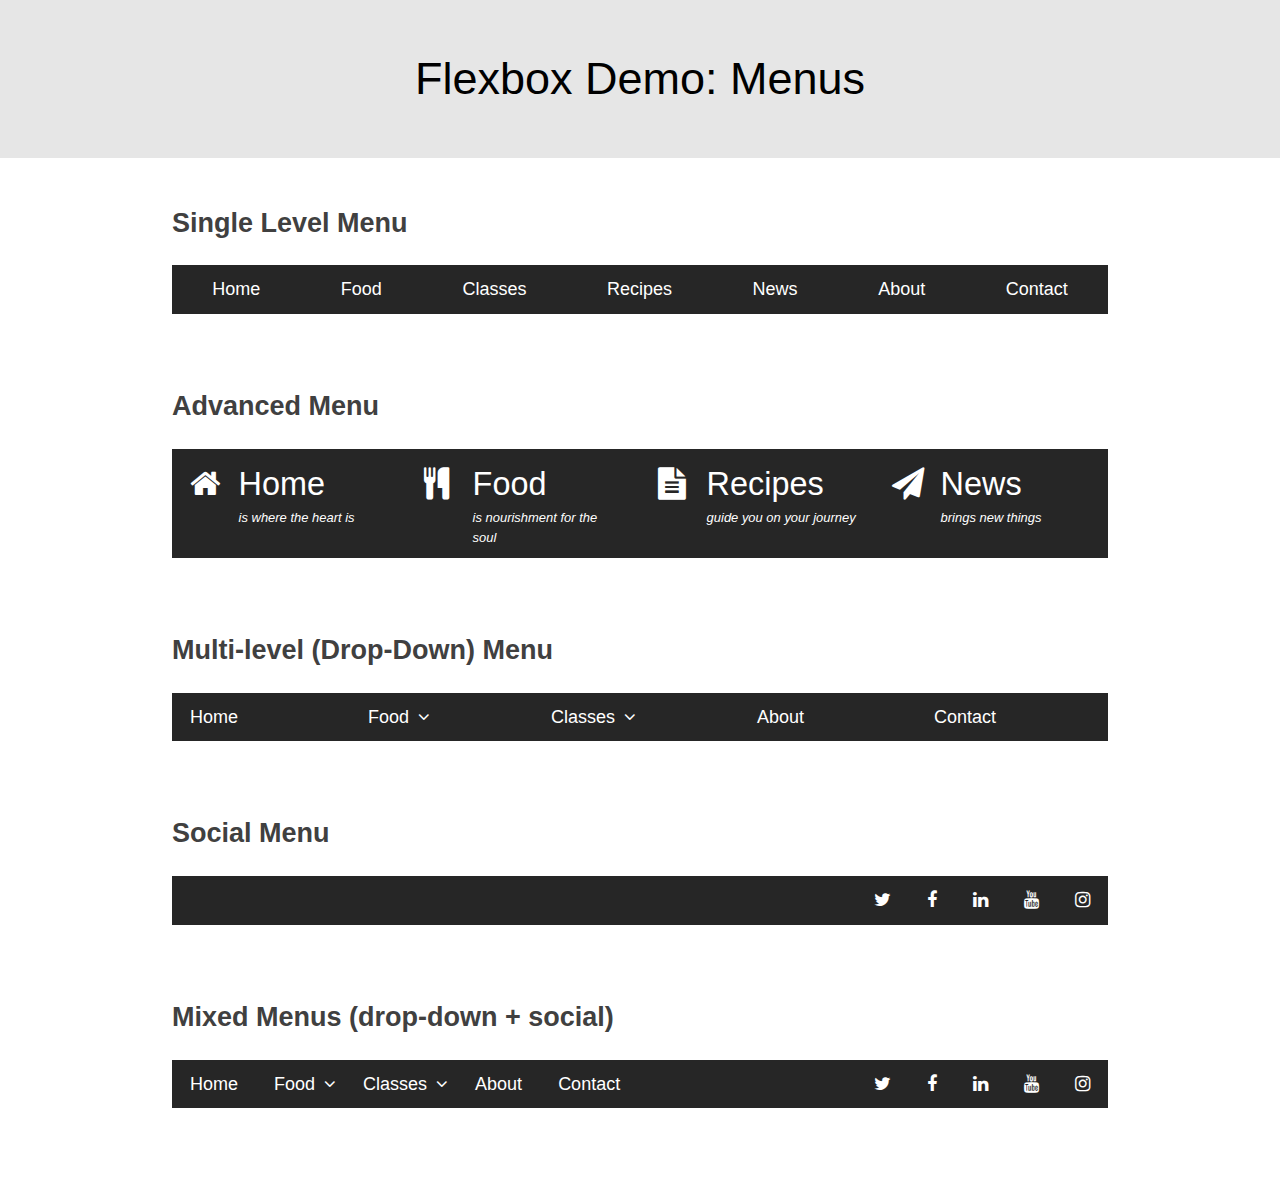
<file: full-site/menus.html>
<!DOCTYPE html>
<html lang="en-US">
    
<head>
    <meta charset="UTF-8">
    <meta name="viewport" content="width=device-width, initial-scale=1">
        
    <title>Flexbox Menu Demos</title>
    <meta name="description" content="Various flexible box menu demos from Morten Rand-Hendriksen, staff author at lynda.com"/>
                
    <link rel="stylesheet" href="style-menus.css" type="text/css" media="all">
    <link rel="stylesheet" href="http://maxcdn.bootstrapcdn.com/font-awesome/4.3.0/css/font-awesome.min.css">
    
</head>
    
<body>
    <a class="skip-link screen-reader-text" href="#content">Skip to content</a>

    <header class="masthead clear">
        <div class="centered">
            <div class="site-branding">
                <h1 class="site-title">Flexbox Demo: Menus</h1>
            </div><!-- .site-title -->
        </div><!-- .centered -->
    </header><!-- .masthead -->
    
    <main class="main-area">
        
        <div class="centered">
            
            <section class="menu-section"> 
                <h2 class="menu-heading">Single Level Menu</h2>
                <nav id="single-nav" class="single-nav menu" role="navigation">
                    <ul>
                        <li><a href="#">Home</a></li>
                        <li><a href="#">Food</a></li>
                        <li><a href="#">Classes</a></li>
                        <li><a href="#">Recipes</a></li>
                        <li><a href="#">News</a></li>
                        <li><a href="#">About</a></li>
                        <li><a href="#">Contact</a></li>
                    </ul>
                </nav><!-- #single-nav .single-nav -->
            </section><!-- menu-section -->

            <section class="menu-section">
                <h2 class="menu-heading">Advanced Menu</h2>
                <nav id="advanced-nav" class="advanced-nav menu" role="navigation">
                    <ul>
                        <li>
                            <a href="#">
                                <div class="icon">
                                    <i class="fa fa-home"></i>
                                </div>
                                <div class="button-text">
                                    Home
                                    <span>is where the heart is</span>
                                </div>
                            </a>
                        </li>
                        <li>
                            <a href="#">
                                <div class="icon">
                                    <i class="fa fa-cutlery"></i>
                                </div>
                                <div class="button-text">
                                    Food
                                    <span>is nourishment for the soul</span>
                                </div>
                            </a>
                        </li>
      
                        <li>
                            <a href="#">
                                <div class="icon">
                                    <i class="fa fa-file-text"></i>
                                </div>
                                <div class="button-text">
                                    Recipes
                                    <span>guide you on your journey</span>
                                </div>
                            </a>
                        </li>
                        <li>
                            <a href="#">
                                <div class="icon">
                                    <i class="fa fa-paper-plane"></i>
                                </div>
                                <div class="button-text">
                                    News
                                    <span>brings new things</span>
                                </div>
                            </a>
                        </li>
                    </ul>
                </nav><!-- #advanced-nav .advanced-nav -->
            </section><!-- .menu-section -->

            <section class="menu-section">
                <h2 class="menu-heading">Multi-level (Drop-Down) Menu</h2>
                <nav id="multi-level-nav" class="multi-level-nav menu" role="navigation">
                    <ul>
                        <li><a href="#">Home</a></li>
                        <li class="has-children">
                            <a href="#">Food<button class="dropdown-toggle" aria-expanded="false"><span class="screen-reader-text">Expand child menu</span></button></a>
                            <ul class="sub-menu">
                                <li><a href="#">Chef for Hire</a></li>
                                <li><a href="#">Catering</a></li>
                                <li><a href="#">Restaurant</a></li>
                            </ul>
                        </li>
                        <li class="has-children">
                            <a href="#">Classes<button class="dropdown-toggle" aria-expanded="false"><span class="screen-reader-text">Expand child menu</span></button></a>
                            <ul class="sub-menu">
                                <li><a href="#">Class Schedule</a></li>
                                <li><a href="#">Register</a></li>
                                <li><a href="#">Breakfast Class</a></li>
                                <li><a href="#">Brunch Class</a></li>
                                <li><a href="#">Lunch Class</a></li>
                                <li><a href="#">Dinner Class</a></li>
                                <li><a href="#">Dessert Class</a></li>
                                <li><a href="#">Baking Class</a></li>
                                <li><a href="#">Canning Class</a></li>
                                <li><a href="#">Shopping Class</a></li>
                                <li><a href="#">Tools Class</a></li>
                            </ul>
                        </li>
                        <li><a href="#">About</a>
                            <ul class="sub-menu">
                                <li><a href="#">The Eat Story</a></li>
                                <li><a href="#">Meet the Chef</a></li>
                                <li><a href="#">Meet the Team</a></li>
                                <li><a href="#">Our Vendors</a></li>
                                <li><a href="#">Legal</a></li>
                            </ul>
                        </li>
                        <li><a href="#">Contact</a></li>
                    </ul>
                </nav><!-- #multi-level-nav .multi-level-nav -->
            </section><!-- .menu-section -->

                           
            <section class="menu-section">
                <h2 class="menu-heading">Social Menu</h2>
                <nav id="social-menu" class="social-menu menu" role="navigation">
                    <ul>
                        <li><a href="http://twitter.com"><span class="screen-reader-text">Twitter</span></a></li>
                        <li><a href="http://facebook.com"><span class="screen-reader-text">Facebook</span></a></li>
                        <li><a href="http://linkedin.com"><span class="screen-reader-text">LinkedIn</span></a></li>
                        <li><a href="http://youtube.com"><span class="screen-reader-text">YouTube</span></a></li>
                        <li><a href="http://instagram.com"><span class="screen-reader-text">Instagram</span></a></li>
                    </ul>
                </nav><!-- .social-menu -->
            </section><!-- .menu-section -->

            <section class="menu-section">
                <h2 class="menu-heading">Mixed Menus (drop-down &#43; social)</h2>
                <div class="nav-mixed menu">
                    <nav id="multi-level-nav" class="multi-level-nav" role="navigation">
                        <ul>
                            <li><a href="#">Home</a></li>
                            <li class="has-children">
                                <a href="#">Food<button class="dropdown-toggle" aria-expanded="false"><span class="screen-reader-text">Expand child menu</span></button></a>
                                <ul class="sub-menu">
                                    <li><a href="#">Chef for Hire</a></li>
                                    <li><a href="#">Catering</a></li>
                                    <li><a href="#">Restaurant</a></li>
                                </ul>
                            </li>
                            <li class="has-children">
                                <a href="#">Classes<button class="dropdown-toggle" aria-expanded="false"><span class="screen-reader-text">Expand child menu</span></button></a>
                                <ul class="sub-menu">
                                    <li><a href="#">Class Schedule</a></li>
                                    <li><a href="#">Register</a></li>
                                    <li><a href="#">Breakfast Class</a></li>
                                    <li><a href="#">Brunch Class</a></li>
                                    <li><a href="#">Lunch Class</a></li>
                                    <li><a href="#">Dinner Class</a></li>
                                    <li><a href="#">Dessert Class</a></li>
                                    <li><a href="#">Baking Class</a></li>
                                    <li><a href="#">Canning Class</a></li>
                                    <li><a href="#">Shopping Class</a></li>
                                    <li><a href="#">Tools Class</a></li>
                                </ul>
                            </li>
                            <li><a href="#">About</a>
                                <ul class="sub-menu">
                                    <li><a href="#">The Eat Story</a></li>
                                    <li><a href="#">Meet the Chef</a></li>
                                    <li><a href="#">Meet the Team</a></li>
                                    <li><a href="#">Our Vendors</a></li>
                                    <li><a href="#">Legal</a></li>
                                </ul>
                            </li>
                            <li><a href="#">Contact</a></li>
                        </ul>
                    </nav><!-- #multi-level-nav .multi-level-nav -->

                    <nav id="social-menu" class="social-menu" role="navigation">
                        <ul>
                            <li><a href="http://twitter.com"><span class="screen-reader-text">Twitter</span></a></li>
                            <li><a href="http://facebook.com"><span class="screen-reader-text">Facebook</span></a></li>
                            <li><a href="http://linkedin.com"><span class="screen-reader-text">LinkedIn</span></a></li>
                            <li><a href="http://youtube.com"><span class="screen-reader-text">YouTube</span></a></li>
                            <li><a href="http://instagram.com"><span class="screen-reader-text">Instagram</span></a></li>
                        </ul>
                    </nav><!-- .social-menu -->
                </div><!-- .mixed-menu -->
            </section><!-- .menu-section -->
            
        </div><!-- .centered -->
        
    </main>
    
    <footer class="footer-area">
        <div class="centered">
            
        </div><!-- .centered -->
    </footer>
    
    <script type="text/javascript" src="JS/libs/jquery-2.1.3.min.js"></script>
    <script type="text/javascript" src="JS/menu-toggle.js"></script>
</body>

</html>
</file>
<file: cards/style-card.css>
/*
The primary stylesheet for the Flexbox Cards Demo web page. This sheet pulls in all the components in order of appearance.
*/

@import url('CSS/reset.css');
@import url('CSS/accessibility.css');
@import url('CSS/layout.css');
@import url('CSS/typography.css');
@import url('CSS/masthead.css');
@import url('CSS/card-styles.css');
</file>
<file: menu/style-menus.css>
/*
The primary stylesheet for Flexbox Menu Demo web page. This sheet pulls in all the components in order of appearance.
*/

@import url('CSS/reset.css');
@import url('CSS/accessibility.css');
@import url('CSS/layout.css');
@import url('CSS/typography.css');
@import url('CSS/masthead.css');
@import url('CSS/nav-base.css');
@import url('CSS/nav-single-level.css');
@import url('CSS/nav-advanced.css');
@import url('CSS/nav-multi-level.css');
@import url('CSS/nav-mixed.css');
@import url('CSS/nav-social.css');
</file>
<file: santo-greal/style-holy-grail.css>
/*
The primary stylesheet for the Flexbox Holy Grail layout demo web page. This sheet pulls in all the components in order of appearance.
*/

@import url('CSS/reset.css');
@import url('CSS/accessibility.css');
@import url('CSS/layout.css');
@import url('CSS/typography.css');
@import url('CSS/masthead.css');
@import url('CSS/holy-grail.css');
</file>
<file: full-site/style-card.css>
/*
The primary stylesheet for the Flexbox Cards Demo web page. This sheet pulls in all the components in order of appearance.
*/

@import url('CSS/reset.css');
@import url('CSS/accessibility.css');
@import url('CSS/layout.css');
@import url('CSS/typography.css');
@import url('CSS/masthead.css');
@import url('CSS/card-styles.css');
</file>
<file: full-site/style-holy-grail.css>
/*
The primary stylesheet for the Flexbox Holy Grail layout demo web page. This sheet pulls in all the components in order of appearance.
*/

@import url('CSS/reset.css');
@import url('CSS/accessibility.css');
@import url('CSS/layout.css');
@import url('CSS/typography.css');
@import url('CSS/masthead.css');
@import url('CSS/holy-grail.css');
</file>
<file: full-site/style-menus.css>
/*
The primary stylesheet for Flexbox Menu Demo web page. This sheet pulls in all the components in order of appearance.
*/

@import url('CSS/reset.css');
@import url('CSS/accessibility.css');
@import url('CSS/layout.css');
@import url('CSS/typography.css');
@import url('CSS/masthead.css');
@import url('CSS/nav-base.css');
@import url('CSS/nav-single-level.css');
@import url('CSS/nav-advanced.css');
@import url('CSS/nav-multi-level.css');
@import url('CSS/nav-mixed.css');
@import url('CSS/nav-social.css');
</file>
